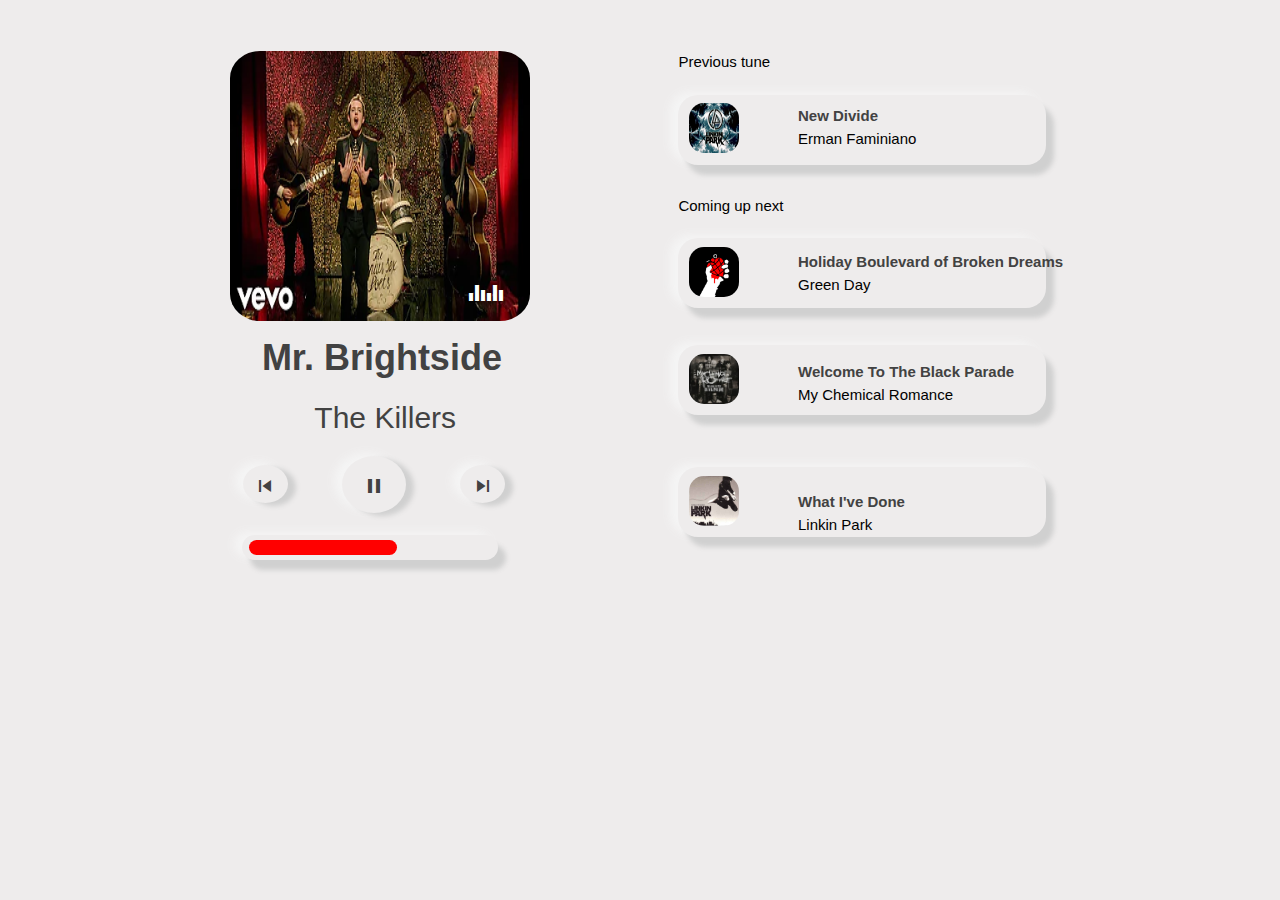
<file: index.html>
<!DOCTYPE html>
<html lang="en" dir="ltr">
  <head>
    <meta charset="utf-8">
    <link rel="icon" href="images/favicon.ico">
    <link type="text/css" rel="stylesheet" href="quest2.css">
    <link href="https://fonts.googleapis.com/icon?family=Material+Icons" rel="stylesheet">
    <link rel="stylesheet" href="https://www.w3schools.com/w3css/4/w3.css">  <title>Playlist</title>

  </head>
  <body>
    <div class="border-1-Play">
      <p id="ND-B">New Divide</p>
      <p id="LP-B">Erman Faminiano</p>
    </div>
    <div class="border-2-Play">
      <p id="GD-B2">Holiday Boulevard of Broken Dreams</p>
      <p id="GGD-B2">Green Day</p>
    </div>
    <div class="border-3-Play">
      <p id="MCR-B3">Welcome To The Black Parade</p>
      <p>My Chemical Romance</p>
    </div>
    <div class="border-4-Play">
      <p id="LP-B4">What I've Done</p>
      <p>Linkin Park</p>

    </div>
    <div class="row">
      <div class="column1">
        <div class="column2">
          <p id="PT">Previous tune</p>
        <div class="border-first">
          <!-- Insert picture here for previous tune-->
          <img src="images/linkin_park.jpg" id="linkin_p_pic"/>

        </div>
          <p id="CUN">Coming up next</p>
        <div class="border-second">
          <!-- Insert picture here for second border -->
          <img src="images/green_day.jpg" id="greeny_day_pic"/>
        </div>
        <div class="border-third">
          <!-- Insert picture here for third border -->
          <img src="images/MCR.jpg" id="MCR"/>
        </div>
        <div class="border-fourth">
          <!-- Insert picture here for fourth border -->
          <img src="images/WIHD.jpg" id="WID"/>
        </div>
        </div>
        <img src="images/the-killers.webp" id="the-killers-pic">
        <span class="material-icons" id="equalizer">equalizer</span>
        <span class="material-icons" id="equalizer2">equalizer</span>
        <h1 id="title-left">Mr. Brightside</h1>
        <h2 id="title-left2">The Killers</h2>
      </div>
      <ul>
        <li id="bl"><span class="material-icons" id="spre">skip_previous</span></li>
        <li id="circle2"><span class="material-icons">pause</span></li>
        <li><span class="material-icons" id="skip" onclick="myFunction()">skip_next</span></li>
      </ul>
      <div class="border1">
        <div class="bar"></div>

      </div>
    </div>
    <script src="quest2.js"></script>
  </body>

</html>
</file>
<file: quest2.css>
*{
  margin: 0;
  padding: 0;
  box-sizing: border-box;
}
body {
  font-family: arial, sans-serif;
  background-color: #eeecec;
}
#equalizer {
  color: white;
  transform: translateX(-70px) translateY(115px);
}
#equalizer2 {
  color: white;
  transform: translateX(-80px) translateY(115px);
}
.column1 {
  margin-left: 18%;
  margin-top: 4%;
}
.column2 {
  margin-left: 35%;
  position: absolute;
}
.border-first {
  margin-top: 20%;
  border-style: none;
  height: 70px;
  font-size: 18px;
  box-shadow: 8px 10px 5px  #d0d0d0,
  -8px -3px 10px #f5f5f5;
  border-top-left-radius: 20px;
  border-top-right-radius: 20px;
  border-bottom-left-radius: 20px;
  border-bottom-right-radius: 20px;
  padding: 5px;
  width: 350%;
  cursor: pointer;
}
.border-first:hover {
  background-color: #dcdcdc;
  z-index: -99;
}
#linkin_p_pic {
  margin-top: 1%;
  margin-left: 1.6%;
  width: 50px;
  height: 50px;
  border-radius: 30%;
}
.border-1-Play {
  margin-top: 54px;
  transform: translateX(798px);
  position: absolute;
  z-index: 1;
}
#ND-B {
  font-weight: bold;
  color: #424242;
}

.border-second {
  margin-top: 20%;
  border-style: none;
  height: 70px;
  font-size: 18px;
  box-shadow: 8px 10px 5px  #d0d0d0,
  -8px -3px 10px #f5f5f5;
  border-top-left-radius: 20px;
  border-top-right-radius: 20px;
  border-bottom-left-radius: 20px;
  border-bottom-right-radius: 20px;
  padding: 5px;
  width: 350%;
  cursor: pointer;
}
.border-second:hover {
  background-color: #dcdcdc;
}
#GD-B2 {
  font-weight: bold;
  color: #424242;
}
#greeny_day_pic {
  margin-top: 1%;
  margin-left: 1.6%;
  width: 50px;
  height: 50px;
  border-radius: 30%;
}
.border-2-Play {
  margin-top: 200px;
  transform: translateX(798px);
  position: absolute;
  z-index: 1;
}
.border-third {
  margin-top: 35%;
  border-style: none;
  height: 70px;
  font-size: 18px;
  box-shadow: 8px 10px 5px  #d0d0d0,
  -8px -3px 10px #f5f5f5;
  border-top-left-radius: 20px;
  border-top-right-radius: 20px;
  border-bottom-left-radius: 20px;
  border-bottom-right-radius: 20px;
  padding: 5px;
  width: 350%;
  cursor: pointer;
}
.border-third:hover {
  background-color: #dcdcdc;
}
#MCR {
  margin-top: 1%;
  margin-left: 1.6%;
  width: 50px;
  height: 50px;
  border-radius: 30%;
}
.border-3-Play {
  margin-top: 310px;
  transform: translateX(798px);
  position: absolute;
  z-index: 1;
}
#MCR-B3 {
  font-weight: bold;
  color: #424242;
}
.border-fourth {
  margin-top: 50%;
  border-style: none;
  height: 70px;
  font-size: 18px;
  box-shadow: 8px 10px 5px  #d0d0d0,
  -8px -3px 10px #f5f5f5;
  border-top-left-radius: 20px;
  border-top-right-radius: 20px;
  border-bottom-left-radius: 20px;
  border-bottom-right-radius: 20px;
  padding: 5px;
  width: 350%;
  cursor: pointer;
}
.border-fourth:hover{
  background-color: #dcdcdc;
}
.border-4-Play {
  margin-top: 440px;
  transform: translateX(798px);
  position: absolute;
  z-index: 1;
}
#LP-B4 {
  font-weight: bold;
  color: #424242;
}
#WID {
  margin-top: 1%;
  margin-left: 1.6%;
  width: 50px;
  height: 50px;
  border-radius: 30%;
}
#PT {
  font-weight: 300;
}
#CUN {
  margin-top: 30px;
  font-weight: 300;
}
ul {
  margin-left: 17%;
  margin-top: 2%;
}
#circle2 {
  padding: 20px;
  text-align: center;
}
span {
  transform: translateY(8px);
}
li {
  color: #424242;
  display: inline;
  cursor: pointer;
  border-style: none;
  margin: 25px;
  padding: 1%;
  border-radius: 50%;
  box-shadow: 8px 3px 5px  #d0d0d0,
  -8px -3px 10px #f5f5f5;

}
li:hover {
  background-color: #dcdcdc;
}
#the-killers-pic {
  border-radius: 10%;
  width: 300px;
  height: 270px;
}

#title-left {
  font-weight:bold;
  margin-left: 3%;
  color: #424242;

}

#title-left2 {
  font-weight: 200;
  margin-left: 8%;
  color: #424242;
}

.border1 {
  margin-top: 3%;
  border-style: none;
  margin-top: 3%;
  margin-left: 18.9%;
  height: 25px;
  font-size: 18px;
  box-shadow: 8px 10px 5px  #d0d0d0,
  -8px -3px 10px #f5f5f5;
  border-radius: 40px;
  padding: 5px;
  width: 20%;
}

.bar {
 background-color: red;
 margin-left: 1%;
 height: 15px;
 width: 60%;
 border-radius: 25px;

}
</file>
